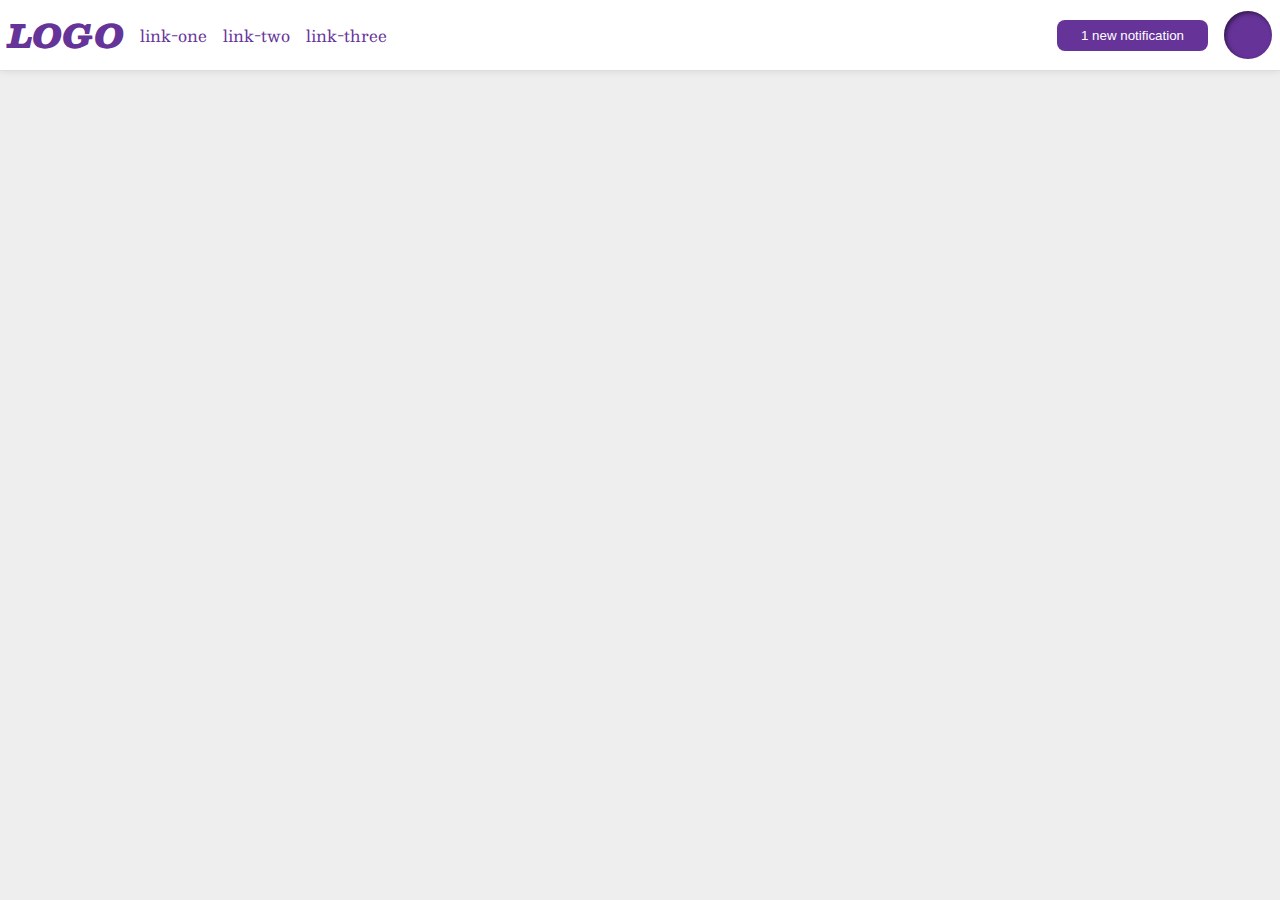
<file: foundations/flex/03-flex-header-2/index.html>
<!DOCTYPE html>
<html lang="en">
  <head>
    <meta charset="UTF-8">
    <meta http-equiv="X-UA-Compatible" content="IE=edge">
    <meta name="viewport" content="width=device-width, initial-scale=1.0">
    <title>Flex Header 2</title>
    <link rel="stylesheet" href="style.css">
  </head>
  <body>
    <div class="header">
      <div class = left-items>
        <div class="logo">
          LOGO
        </div>
        <ul class="links">
          <li><a href="https://google.com">link-one</a></li>
          <li><a href="https://google.com">link-two</a></li>
          <li><a href="https://google.com">link-three</a></li>
        </ul>
      </div>
      <div class="right-items">
        <button class="notifications">
          1 new notification
        </button>
        <div class="profile-image"></div>
      </div>
    </div>
  </body>
</html>
</file>
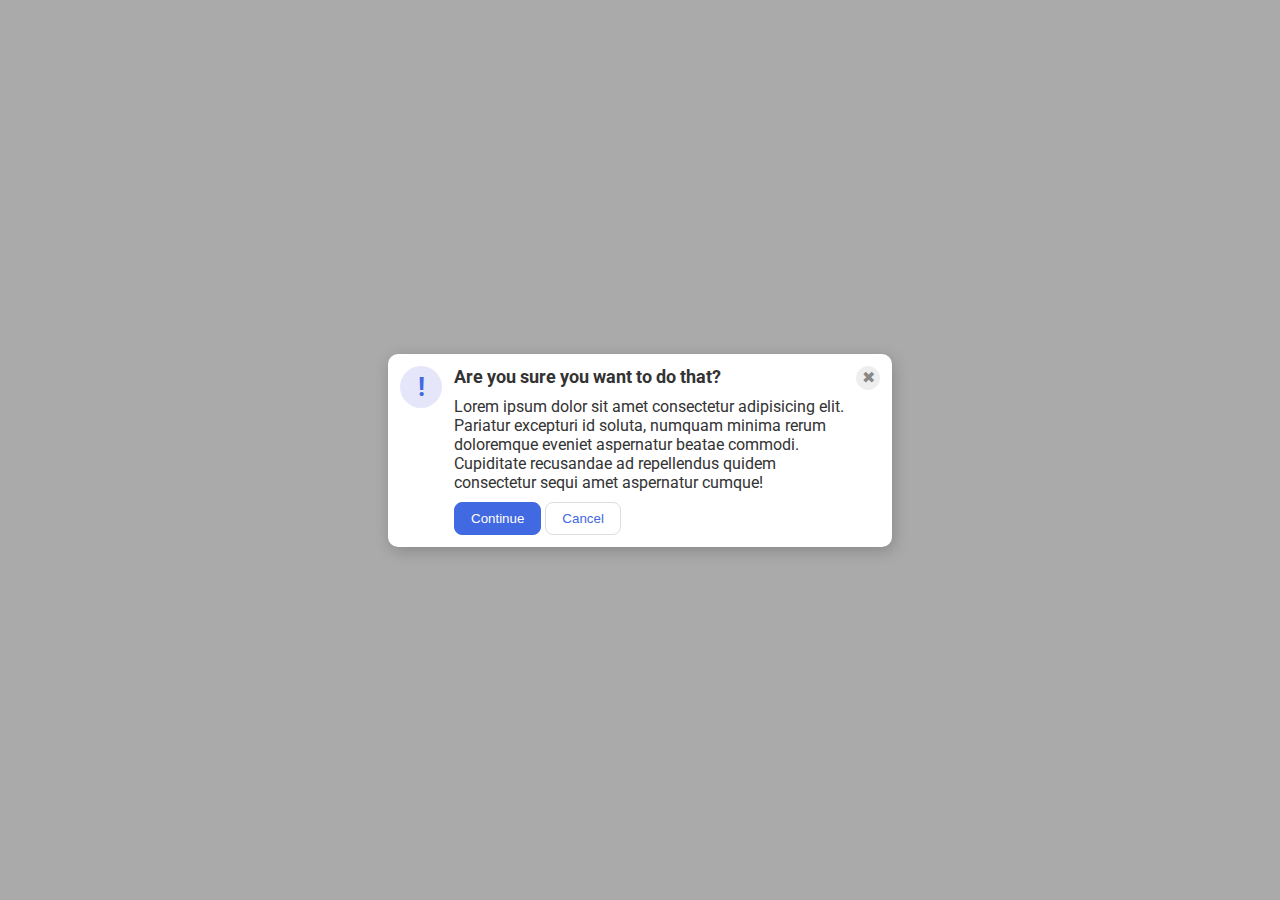
<file: foundations/flex/05-flex-modal/index.html>
<!DOCTYPE html>
<html lang="en">
  <head>
    <meta charset="UTF-8">
    <meta http-equiv="X-UA-Compatible" content="IE=edge">
    <meta name="viewport" content="width=device-width, initial-scale=1.0">
    <link rel="stylesheet" href="style.css">
    <title>Modal</title>
  </head>
  <body>
    <div class="modal">
      <div class="icon-container">
        <div class="icon">!</div>
      </div>
      <div class="middle-container">
        <div class="header">Are you sure you want to do that?</div>
        <div class="text">Lorem ipsum dolor sit amet consectetur adipisicing elit. Pariatur excepturi id soluta, numquam minima rerum doloremque eveniet aspernatur beatae commodi. Cupiditate recusandae ad repellendus quidem consectetur sequi amet aspernatur cumque!</div>
        <div class="continue-cancel-container">
          <button class="continue">Continue</button>
          <button class="cancel">Cancel</button>
        </div>
      </div>
      <div class="close-button-container">
        <button class="close-button">✖</button>
      </div>
    </div>
  </body>
</html>
</file>
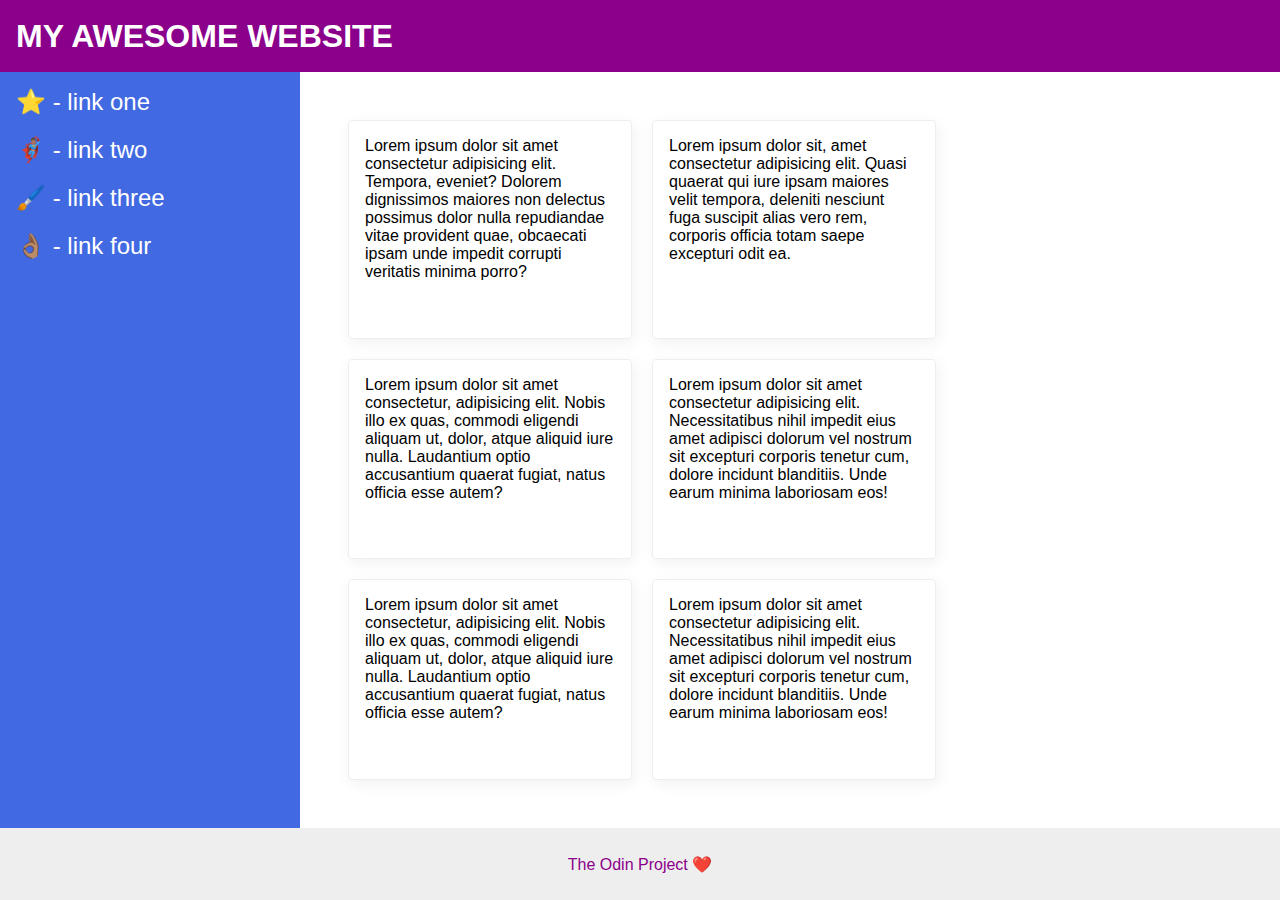
<file: foundations/flex/07-flex-layout-2/index.html>
<!DOCTYPE html>
<html lang="en">
  <head>
    <meta charset="UTF-8">
    <meta http-equiv="X-UA-Compatible" content="IE=edge">
    <meta name="viewport" content="width=device-width, initial-scale=1.0">
    <title>The Holy Grail</title>
    <link rel="stylesheet" href="style.css">
  </head>
  <body>
    <div class="header">
      MY AWESOME WEBSITE
    </div>

    <div class="container">
      <div class="sidebar">
        <ul>
          <li><a href="#">⭐ - link one</a></li>
          <li><a href="#">🦸🏽‍♂️ - link two</a></li>
          <li><a href="#">🖌️ - link three</a></li>
          <li><a href="#">👌🏽 - link four</a></li>
        </ul>
      </div>
  
      <div class="cards">
        <div class="card">Lorem ipsum dolor sit amet consectetur adipisicing elit. Tempora, eveniet? Dolorem dignissimos maiores non delectus possimus dolor nulla repudiandae vitae provident quae, obcaecati ipsam unde impedit corrupti veritatis minima porro?</div>
        <div class="card">Lorem ipsum dolor sit, amet consectetur adipisicing elit. Quasi quaerat qui iure ipsam maiores velit tempora, deleniti nesciunt fuga suscipit alias vero rem, corporis officia totam saepe excepturi odit ea.</div>
        <div class="card">Lorem ipsum dolor sit amet consectetur, adipisicing elit. Nobis illo ex quas, commodi eligendi aliquam ut, dolor, atque aliquid iure nulla. Laudantium optio accusantium quaerat fugiat, natus officia esse autem?</div>
        <div class="card">Lorem ipsum dolor sit amet consectetur adipisicing elit. Necessitatibus nihil impedit eius amet adipisci dolorum vel nostrum sit excepturi corporis tenetur cum, dolore incidunt blanditiis. Unde earum minima laboriosam eos!</div>
        <div class="card">Lorem ipsum dolor sit amet consectetur, adipisicing elit. Nobis illo ex quas, commodi eligendi aliquam ut, dolor, atque aliquid iure nulla. Laudantium optio accusantium quaerat fugiat, natus officia esse autem?</div>
        <div class="card">Lorem ipsum dolor sit amet consectetur adipisicing elit. Necessitatibus nihil impedit eius amet adipisci dolorum vel nostrum sit excepturi corporis tenetur cum, dolore incidunt blanditiis. Unde earum minima laboriosam eos!</div>
      </div>
    </div>
    
    <div class="footer">
      The Odin Project ❤️
    </div>
  </body>
</html>
</file>
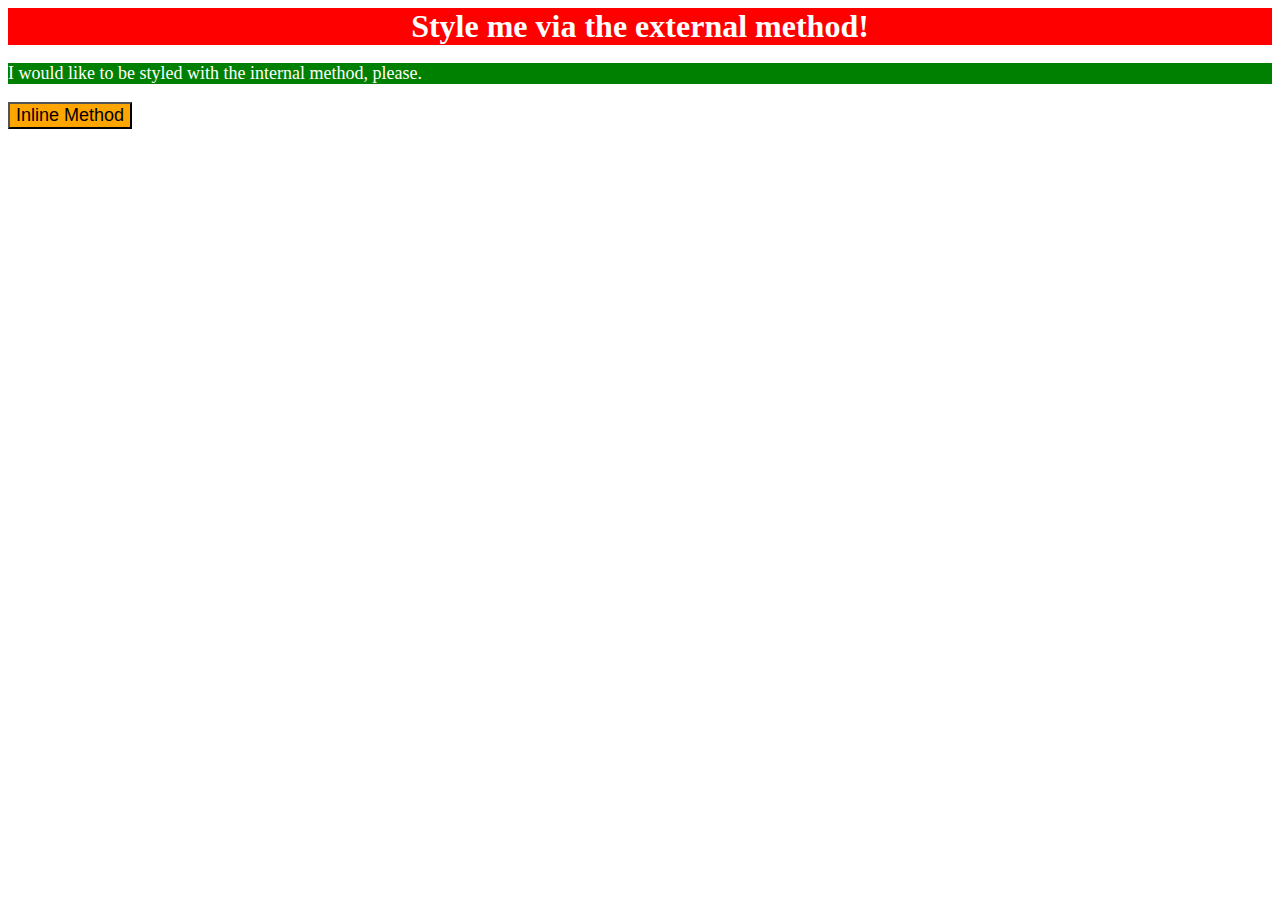
<file: foundations/intro-to-css/01-css-methods/index.html>
<!DOCTYPE html>
<html lang="en">
  <head>
    <meta charset="UTF-8">
    <meta http-equiv="X-UA-Compatible" content="IE=edge">
    <meta name="viewport" content="width=device-width, initial-scale=1.0">
    <link rel = "stylesheet" href = "styles.css">
    <style>
      p {
        color: white;
        background: green;
        font-size: large;
      }
    </style>
    <title>Methods for Adding CSS</title>
  </head>
  <body>
    <div>Style me via the external method!</div>
    <p>I would like to be styled with the internal method, please.</p>
    <button style="background: orange; font-size: large;">Inline Method</button>
  </body>
</html>
</file>
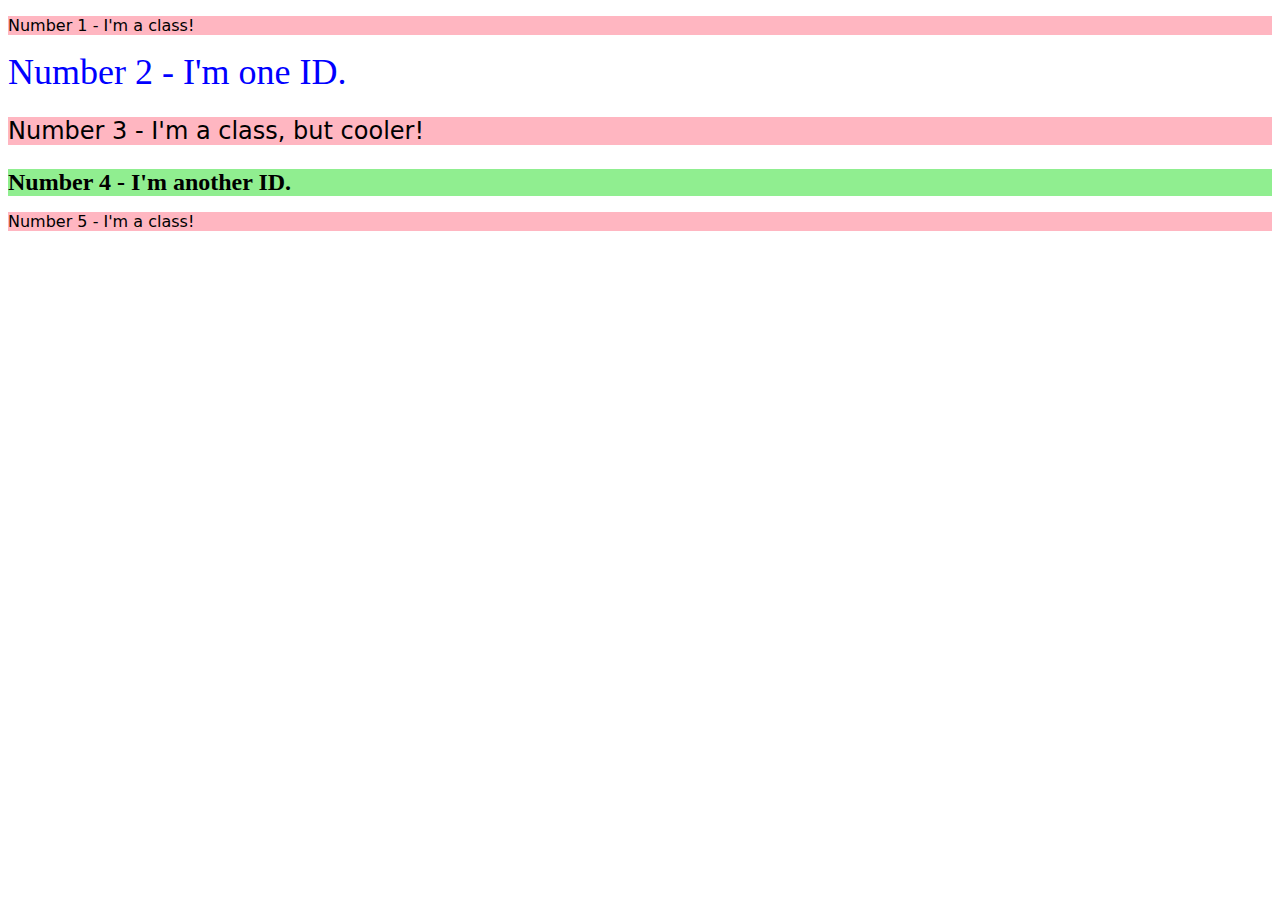
<file: foundations/intro-to-css/02-class-id-selectors/index.html>
<!DOCTYPE html>
<html lang="en">
  <head>
    <meta charset="UTF-8">
    <meta http-equiv="X-UA-Compatible" content="IE=edge">
    <meta name="viewport" content="width=device-width, initial-scale=1.0">
    <title>Class and ID Selectors</title>
    <link rel="stylesheet" href="style.css">
  </head>
  <body>
    <p class="odd"> Number 1 - I'm a class!</p>
    <div id="two">Number 2 - I'm one ID.</div>
    <p class="odd three">Number 3 - I'm a class, but cooler!</p>
    <div id="four">Number 4 - I'm another ID.</div>
    <p class="odd">Number 5 - I'm a class!</p>
  </body>
</html>
</file>
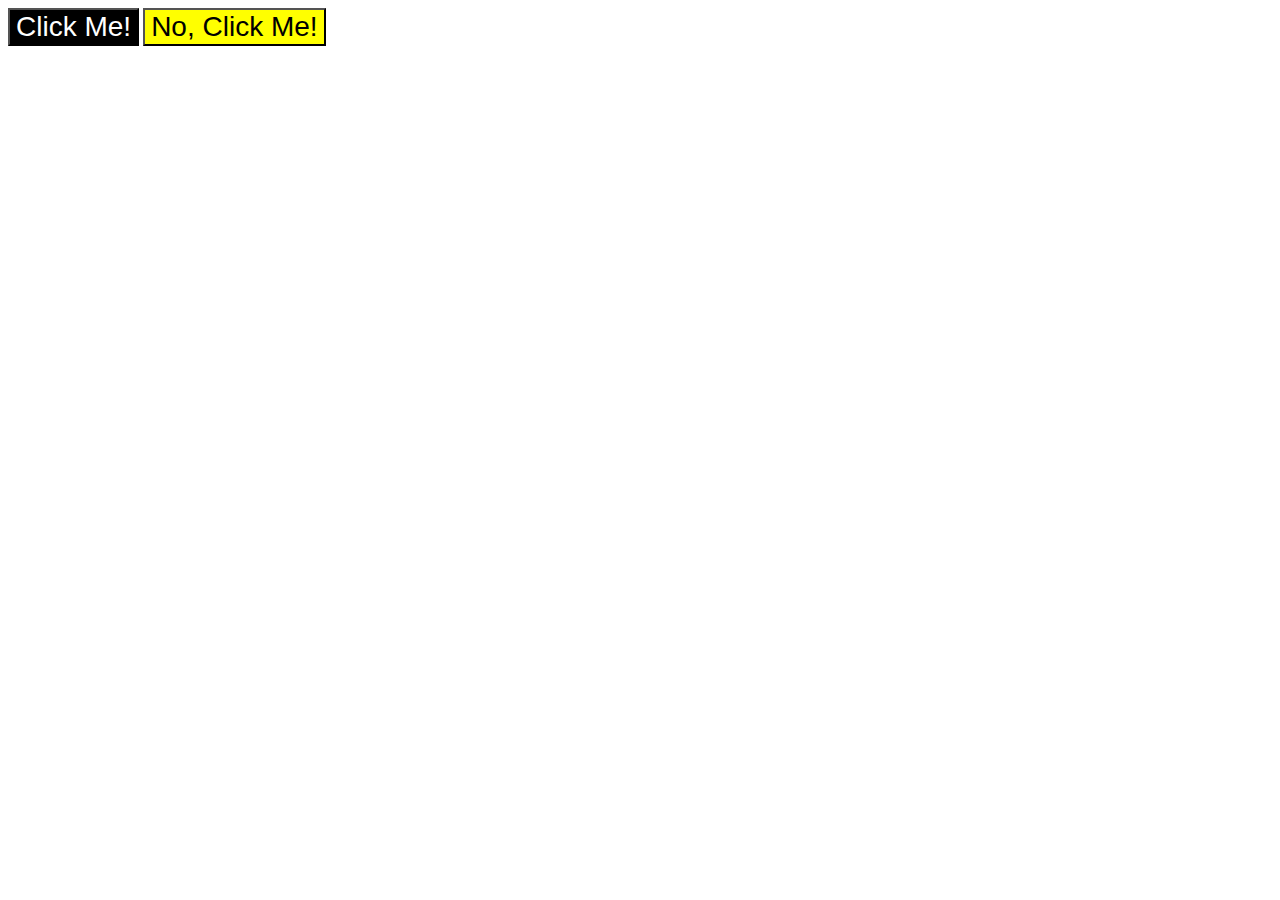
<file: foundations/intro-to-css/03-grouping-selectors/index.html>
<!DOCTYPE html>
<html lang="en">
  <head>
    <meta charset="UTF-8">
    <meta http-equiv="X-UA-Compatible" content="IE=edge">
    <meta name="viewport" content="width=device-width, initial-scale=1.0">
    <title>Grouping Selectors</title>
    <link rel="stylesheet" href="style.css">
  </head>
  <body>
    <button class="first-button">Click Me!</button>
    <button class="second-button">No, Click Me!</button>
  </body>
</html>
</file>
<file: foundations/flex/03-flex-header-2/style.css>
/* this is some magical font-importing.  
you'll learn about it later. */
@import url('https://fonts.googleapis.com/css2?family=Besley:ital,wght@0,400;1,900&display=swap');

body {
  margin: 0;
  background: #eee;
  font-family: Besley, serif;
}

.header {
  background: white;
  border-bottom: 1px solid #ddd;
  box-shadow: 0 0 8px rgba(0,0,0,.1);
  display: flex;
  justify-content: space-between;
  align-items: center;
  padding: 8px;
}

.profile-image {
  background: rebeccapurple;
  box-shadow: inset 2px 2px 4px rgba(0,0,0,.5);
  border-radius: 50%;
  width: 48px;
  height: 48px;
}

.logo {
  color: rebeccapurple;
  font-size: 32px;
  font-weight: 900;
  font-style: italic;
}

button {
  border: none;
  border-radius: 8px;
  background: rebeccapurple;
  color: white;
  padding: 8px 24px;
}

a {
  /* this removes the line under our links */
  text-decoration: none;
  color: rebeccapurple;
}

ul {
  list-style-type: none;
  display: flex;
  margin: 0px;
  padding: 0px;
  gap: 16px;
}

.left-items,.right-items{
  display:flex;
  gap: 16px;
  align-items: center;
}
</file>
<file: foundations/flex/05-flex-modal/style.css>
@import url('https://fonts.googleapis.com/css2?family=Roboto:wght@400;700&display=swap');

html, body {
  height: 100%;
}

body {
  font-family: Roboto, sans-serif;
  margin: 0;
  background: #aaa;
  color: #333;
  /* I'll give you this one for free lol */
  display: flex;
  align-items: center;
  justify-content: center;
}

.modal {
  background: white;
  width: 480px;
  border-radius: 10px;
  box-shadow: 2px 4px 16px rgba(0,0,0,.2);
  padding:12px;
  display: flex;
  gap: 12px;
}

.icon {
  color: royalblue;
  font-size: 26px;
  font-weight: 700;
  background: lavender;
  width: 42px;
  height: 42px;
  border-radius: 50%;
  display: flex;
  align-items: center;
  justify-content: center;
}

.close-button {
  background: #eee;
  border-radius: 50%;
  color: #888;
  font-weight: 400;
  font-size: 16px;
  height: 24px;
  width: 24px;
  display: flex;
  align-items: center;
  justify-content: center;
  border: 1px solid #eee;
  padding: 0;
}

button {
  cursor: pointer;
  padding: 8px 16px;
  border-radius: 8px;
}

button.continue {
  background: royalblue;
  border: 1px solid royalblue;
  color: white;
}

button.cancel {
  background: white;
  border: 1px solid #ddd;
  color: royalblue;
}

.header{
  font-size: large;
  font-weight: bold;
}

.middle-container{
  display: flex;
  flex-direction: column;
  gap: 10px;
}
</file>
<file: foundations/flex/07-flex-layout-2/style.css>
body {
  font-family: -apple-system, BlinkMacSystemFont, 'Segoe UI', Roboto, Oxygen, Ubuntu, Cantarell, 'Open Sans', 'Helvetica Neue', sans-serif;
  margin: 0;
  min-height: 100vh;
  display: flex;
  flex-direction: column;
  justify-content: space-between;
}

.header {
  height: 72px;
  background: darkmagenta;
  color: white;
  font-size:32px;
  font-weight: 900;
  display: flex;
  justify-content: flex-start;
  align-items: center;
  padding-left: 16px;
}

.footer {
  height: 72px;
  background: #eee;
  color: darkmagenta;
  display: flex;
  justify-content: center;
  align-items: center;
}

.sidebar {
  width: 300px;
  background: royalblue;
  box-sizing: border-box;
  flex-shrink: 0;
  padding:16px;
}

.card {
  border: 1px solid #eee;
  box-shadow: 2px 4px 16px rgba(0,0,0,.06);
  border-radius: 4px;
  width: 250px;
  padding:16px;
}

ul{
  padding:0px;
  margin:0px;
  list-style-type: none;
  display: flex;
  flex-direction: column;
  gap:20px;
}

a{
  text-decoration: none;
  color: white;
  font-size: 24px;
}

.container{
  display: flex;
  flex: auto;
}

.cards{
  display: flex;
  flex-wrap: wrap;
  gap:20px;
  padding:48px;
  width:900px;
}
</file>
<file: foundations/intro-to-css/01-css-methods/styles.css>
/* styles.css */

div {
    background: red;
    color: white;
    text-align: center;
    font-family:'Times New Roman', Times, serif;
    font-size: xx-large;
    font-weight: bold;
}
</file>
<file: foundations/intro-to-css/02-class-id-selectors/style.css>
.odd{
    background-color: #ffb6c1;
    font-family: Verdana, 'DejaVu Sans', sans-serif 
}
#two{
    color: #0000ff;
    font-size: 36px;
}
.three{
    font-size: 24px;
}
#four{
    background-color: #90ee90;
    font-size: 24px;
    font-weight: bold;
}
</file>
<file: foundations/intro-to-css/03-grouping-selectors/style.css>
.first-button{
    color: white;
    background-color: black;
}

.second-button{
    background-color: yellow;
}

.first-button,
.second-button{
    font-size: 28px;
    font-family: Helvetica, 'Times New Roman', sans-serif;
}
</file>
